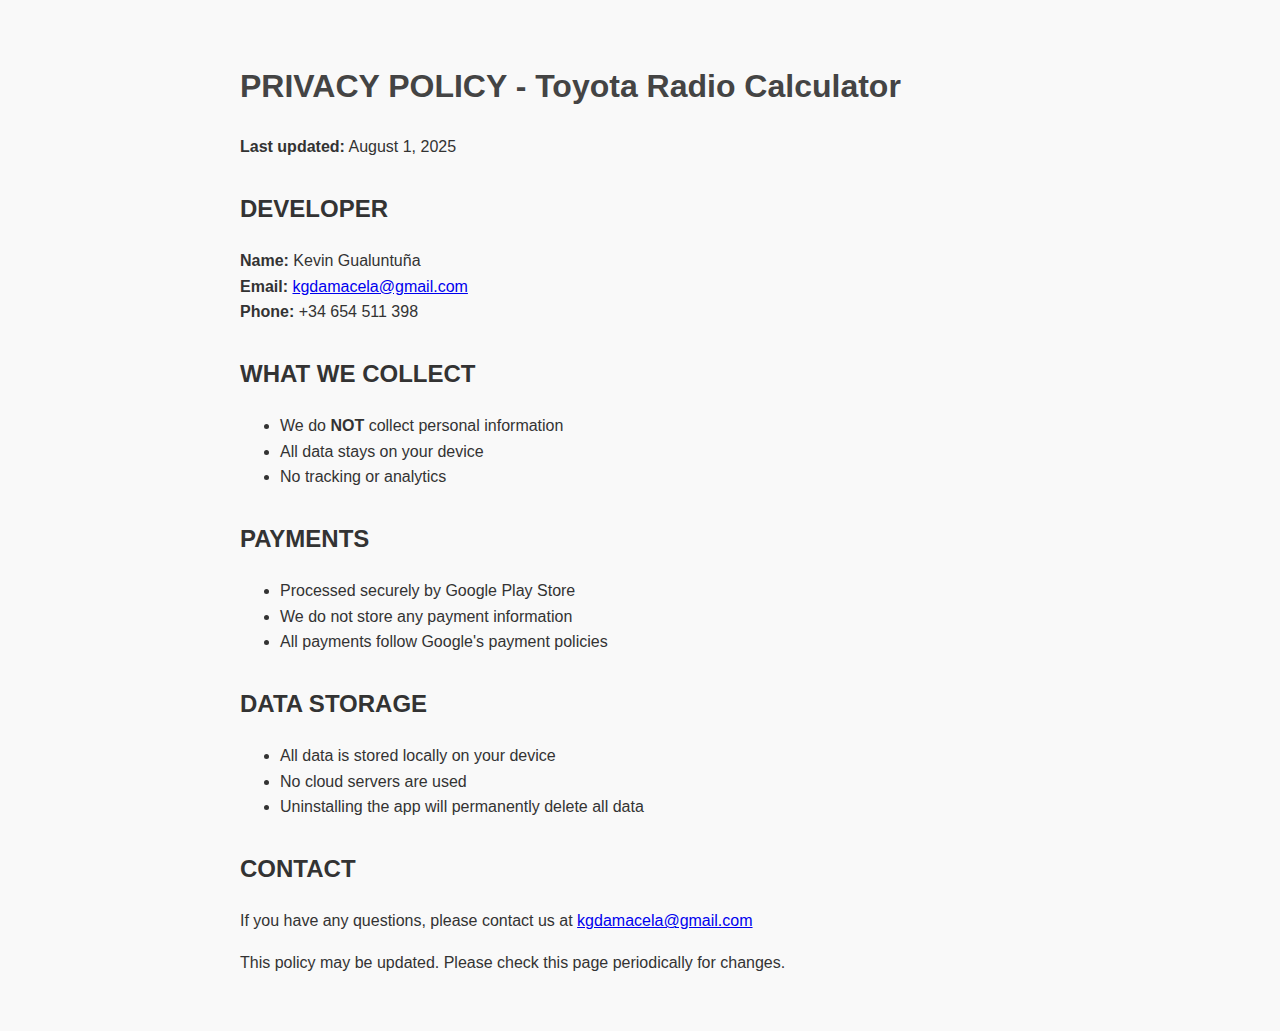
<file: toyota-erc-code-privacy.html>
<!DOCTYPE html>
<html lang="en">
<head>
  <meta charset="UTF-8">
  <meta name="viewport" content="width=device-width, initial-scale=1">
  <title>Privacy Policy - Toyota Radio Calculator</title>
  <style>
    body {
      font-family: Arial, sans-serif;
      line-height: 1.6;
      padding: 40px;
      background-color: #f9f9f9;
      color: #333;
      max-width: 800px;
      margin: auto;
    }
    h1 {
      color: #444;
    }
    h2 {
      margin-top: 30px;
    }
  </style>
</head>
<body>
  <h1>PRIVACY POLICY - Toyota Radio Calculator</h1>
  <p><strong>Last updated:</strong> August 1, 2025</p>

  <h2>DEVELOPER</h2>
  <p><strong>Name:</strong> Kevin Gualuntuña<br>
  <strong>Email:</strong> <a href="mailto:kgdamacela@gmail.com">kgdamacela@gmail.com</a><br>
  <strong>Phone:</strong> +34 654 511 398</p>

  <h2>WHAT WE COLLECT</h2>
  <ul>
    <li>We do <strong>NOT</strong> collect personal information</li>
    <li>All data stays on your device</li>
    <li>No tracking or analytics</li>
  </ul>

  <h2>PAYMENTS</h2>
  <ul>
    <li>Processed securely by Google Play Store</li>
    <li>We do not store any payment information</li>
    <li>All payments follow Google's payment policies</li>
  </ul>

  <h2>DATA STORAGE</h2>
  <ul>
    <li>All data is stored locally on your device</li>
    <li>No cloud servers are used</li>
    <li>Uninstalling the app will permanently delete all data</li>
  </ul>

  <h2>CONTACT</h2>
  <p>If you have any questions, please contact us at <a href="mailto:kgdamacela@gmail.com">kgdamacela@gmail.com</a></p>

  <p>This policy may be updated. Please check this page periodically for changes.</p>
</body>
</html>
</file>
